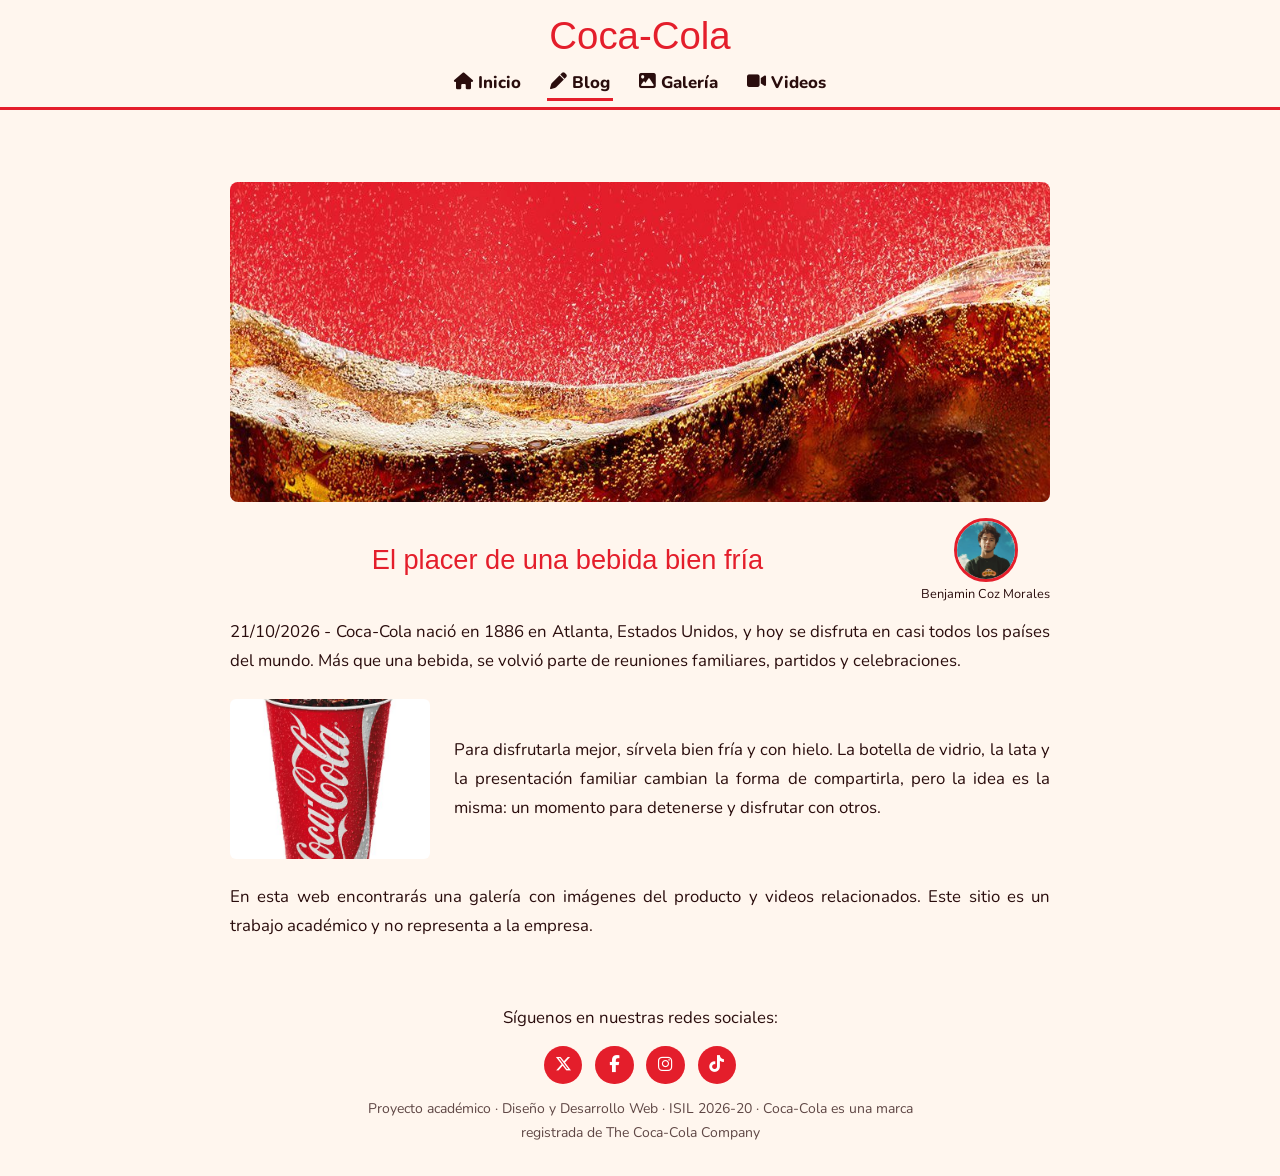
<file: blog.html>
<!DOCTYPE html>
<html lang="es">
<head>
  <meta charset="UTF-8">
  <meta name="viewport" content="width=device-width, initial-scale=1.0">
  <title>Blog | Coca-Cola</title>
  <link rel="icon" type="image/jpeg" href="img/favicon.jpg">
  <link rel="preconnect" href="https://fonts.googleapis.com">
  <link href="https://fonts.googleapis.com/css2?family=Pacifico&family=Nunito:wght@400;700;800&display=swap" rel="stylesheet">
  <link rel="stylesheet" href="https://cdnjs.cloudflare.com/ajax/libs/font-awesome/6.5.1/css/all.min.css">
  <link rel="stylesheet" href="css/estilos.css">
</head>
<body class="interna">
  <header class="cabecera">
    <a class="logo" href="index.html">Coca-Cola</a>
  <nav aria-label="Menú principal">
    <ul class="menu">
      <li><a href="index.html"><i class="fa-solid fa-house"></i> Inicio</a></li>
      <li><a href="blog.html" class="activo"><i class="fa-solid fa-pen"></i> Blog</a></li>
      <li><a href="galeria.html"><i class="fa-solid fa-image"></i> Galería</a></li>
      <li><a href="videos.html"><i class="fa-solid fa-video"></i> Videos</a></li>
    </ul>
  </nav>
  </header>
  <main class="contenido">
    <article>
      <img class="banner" src="img/blog.jpg" alt="Botella y lata de gaseosa en tonos rojos">
      <div class="titulo-blog">
        <h2>El placer de una bebida bien fría</h2>
        <figure class="autor">
          <img src="img/alumno.jpg" alt="Foto del creador de la web">
          <figcaption>Benjamin Coz Morales</figcaption>
        </figure>
      </div>
      <p><time datetime="2026-10-21">21/10/2026</time> - Coca-Cola nació en 1886 en Atlanta, Estados Unidos, y hoy se disfruta en casi todos los países del mundo. Más que una bebida, se volvió parte de reuniones familiares, partidos y celebraciones.</p>
      <div class="bloque">
        <img src="img/vaso.jpg" alt="Vaso con hielo">
        <p>Para disfrutarla mejor, sírvela bien fría y con hielo. La botella de vidrio, la lata y la presentación familiar cambian la forma de compartirla, pero la idea es la misma: un momento para detenerse y disfrutar con otros.</p>
      </div>
      <p>En esta web encontrarás una galería con imágenes del producto y videos relacionados. Este sitio es un trabajo académico y no representa a la empresa.</p>
    </article>
  </main>
  <footer class="pie">
    <p>Síguenos en nuestras redes sociales:</p>
    <ul class="redes">
      <li><a href="https://x.com/CocaCola" target="_blank" rel="noopener" aria-label="X"><i class="fa-brands fa-x-twitter"></i></a></li>
      <li><a href="https://www.facebook.com/CocaCola" target="_blank" rel="noopener" aria-label="Facebook"><i class="fa-brands fa-facebook-f"></i></a></li>
      <li><a href="https://www.instagram.com/cocacola" target="_blank" rel="noopener" aria-label="Instagram"><i class="fa-brands fa-instagram"></i></a></li>
      <li><a href="https://www.tiktok.com/@cocacola" target="_blank" rel="noopener" aria-label="TikTok"><i class="fa-brands fa-tiktok"></i></a></li>
    </ul>
    <small>Proyecto académico · Diseño y Desarrollo Web · ISIL 2026-20 · Coca-Cola es una marca registrada de The Coca-Cola Company</small>
  </footer>
</body>
</html>
</file>
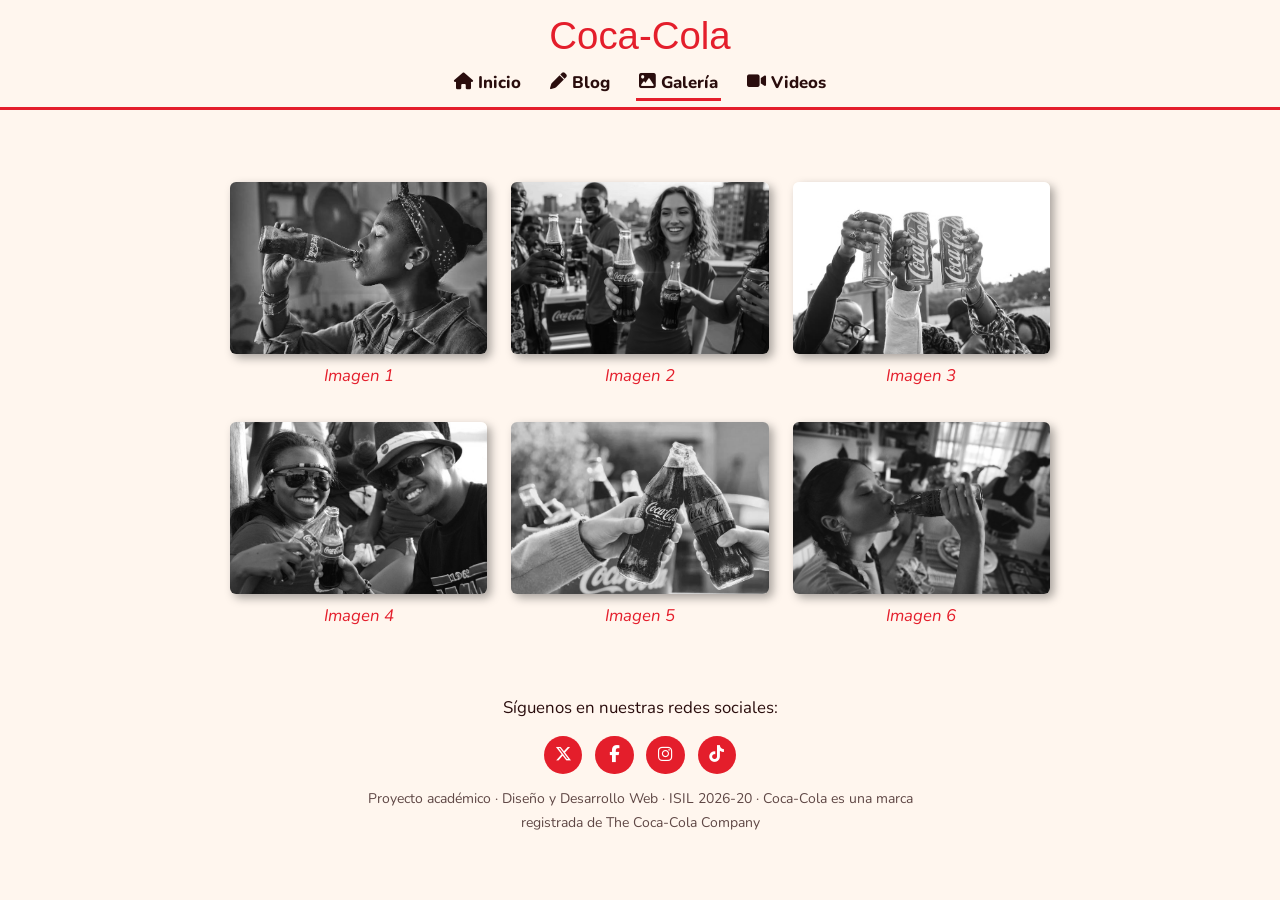
<file: galeria.html>
<!DOCTYPE html>
<html lang="es">
<head>
  <meta charset="UTF-8">
  <meta name="viewport" content="width=device-width, initial-scale=1.0">
  <title>Galería | Coca-Cola</title>
  <link rel="icon" type="image/jpeg" href="img/favicon.jpg">
  <link rel="preconnect" href="https://fonts.googleapis.com">
  <link href="https://fonts.googleapis.com/css2?family=Pacifico&family=Nunito:wght@400;700;800&display=swap" rel="stylesheet">
  <link rel="stylesheet" href="https://cdnjs.cloudflare.com/ajax/libs/font-awesome/6.5.1/css/all.min.css">
  <link rel="stylesheet" href="css/estilos.css">
</head>
<body class="interna">
  <header class="cabecera">
    <a class="logo" href="index.html">Coca-Cola</a>
  <nav aria-label="Menú principal">
    <ul class="menu">
      <li><a href="index.html"><i class="fa-solid fa-house"></i> Inicio</a></li>
      <li><a href="blog.html"><i class="fa-solid fa-pen"></i> Blog</a></li>
      <li><a href="galeria.html" class="activo"><i class="fa-solid fa-image"></i> Galería</a></li>
      <li><a href="videos.html"><i class="fa-solid fa-video"></i> Videos</a></li>
    </ul>
  </nav>
  </header>
  <main class="contenido">
    <section class="galeria" aria-label="Galería de imágenes">
      <figure><img src="img/galeria1.jpg" alt="Imagen 1 de la galería"><figcaption>Imagen 1</figcaption></figure>
      <figure><img src="img/galeria2.jpg" alt="Imagen 2 de la galería"><figcaption>Imagen 2</figcaption></figure>
      <figure><img src="img/galeria3.jpg" alt="Imagen 3 de la galería"><figcaption>Imagen 3</figcaption></figure>
      <figure><img src="img/galeria4.jpg" alt="Imagen 4 de la galería"><figcaption>Imagen 4</figcaption></figure>
      <figure><img src="img/galeria5.jpg" alt="Imagen 5 de la galería"><figcaption>Imagen 5</figcaption></figure>
      <figure><img src="img/galeria6.jpg" alt="Imagen 6 de la galería"><figcaption>Imagen 6</figcaption></figure>
    </section>
  </main>
  <footer class="pie">
    <p>Síguenos en nuestras redes sociales:</p>
    <ul class="redes">
      <li><a href="https://x.com/CocaCola" target="_blank" rel="noopener" aria-label="X"><i class="fa-brands fa-x-twitter"></i></a></li>
      <li><a href="https://www.facebook.com/CocaCola" target="_blank" rel="noopener" aria-label="Facebook"><i class="fa-brands fa-facebook-f"></i></a></li>
      <li><a href="https://www.instagram.com/cocacola" target="_blank" rel="noopener" aria-label="Instagram"><i class="fa-brands fa-instagram"></i></a></li>
      <li><a href="https://www.tiktok.com/@cocacola" target="_blank" rel="noopener" aria-label="TikTok"><i class="fa-brands fa-tiktok"></i></a></li>
    </ul>
    <small>Proyecto académico · Diseño y Desarrollo Web · ISIL 2026-20 · Coca-Cola es una marca registrada de The Coca-Cola Company</small>
  </footer>
</body>
</html>
</file>
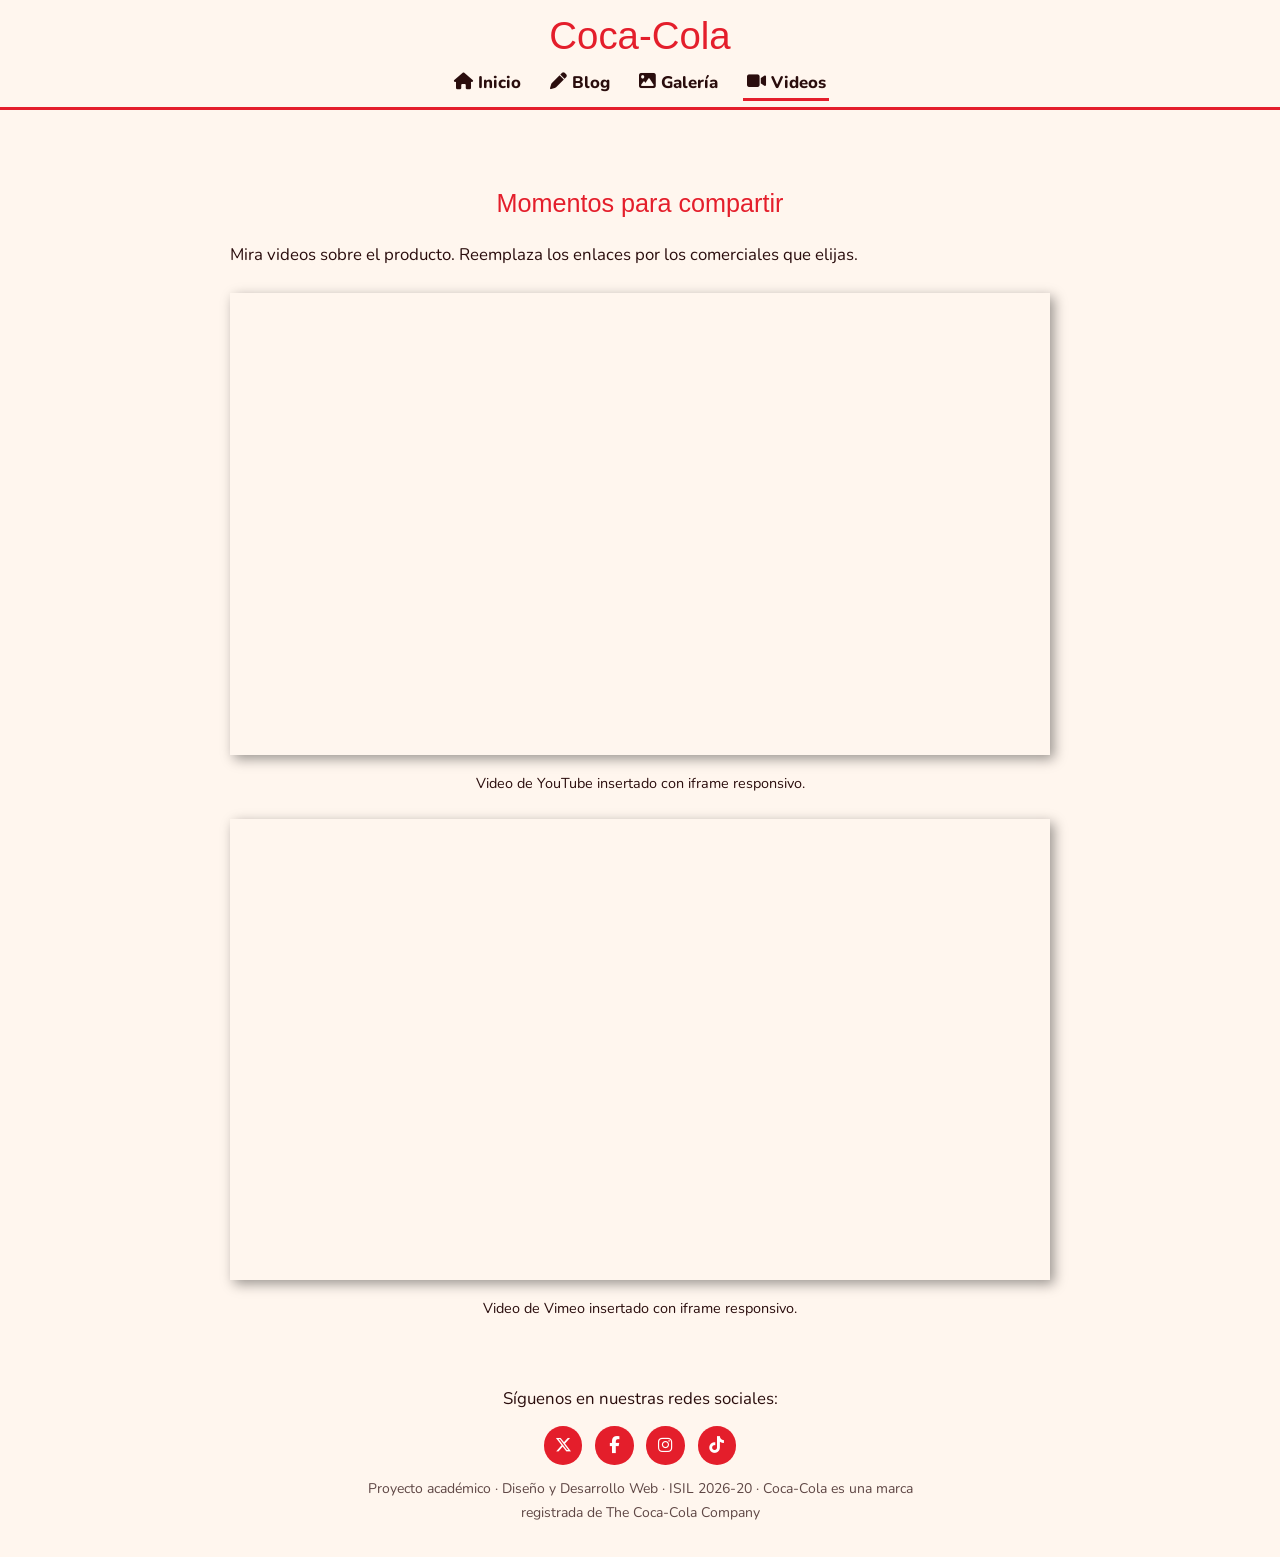
<file: videos.html>
<!DOCTYPE html>
<html lang="es">
<head>
  <meta charset="UTF-8">
  <meta name="viewport" content="width=device-width, initial-scale=1.0">
  <title>Videos | Coca-Cola</title>
  <link rel="icon" type="image/jpeg" href="img/favicon.jpg">
  <link rel="preconnect" href="https://fonts.googleapis.com">
  <link href="https://fonts.googleapis.com/css2?family=Pacifico&family=Nunito:wght@400;700;800&display=swap" rel="stylesheet">
  <link rel="stylesheet" href="https://cdnjs.cloudflare.com/ajax/libs/font-awesome/6.5.1/css/all.min.css">
  <link rel="stylesheet" href="css/estilos.css">
</head>
<body class="interna">
  <header class="cabecera">
    <a class="logo" href="index.html">Coca-Cola</a>
  <nav aria-label="Menú principal">
    <ul class="menu">
      <li><a href="index.html"><i class="fa-solid fa-house"></i> Inicio</a></li>
      <li><a href="blog.html"><i class="fa-solid fa-pen"></i> Blog</a></li>
      <li><a href="galeria.html"><i class="fa-solid fa-image"></i> Galería</a></li>
      <li><a href="videos.html" class="activo"><i class="fa-solid fa-video"></i> Videos</a></li>
    </ul>
  </nav>
  </header>
  <main class="contenido">
    <article>
      <h2 class="centrado">Momentos para compartir</h2>
      <p>Mira videos sobre el producto. Reemplaza los enlaces por los comerciales que elijas.</p>
      <div class="video"><iframe src="https://www.youtube.com/embed/R9BbZ38YmWA" title="Video de YouTube" allowfullscreen></iframe></div>
      <p class="pie-video">Video de YouTube insertado con iframe responsivo.</p>
      <div class="video"><iframe src="https://www.youtube.com/embed/Yy6fByUmPuE" title="Video de Vimeo" allow="fullscreen; picture-in-picture" allowfullscreen></iframe></div>
      <p class="pie-video">Video de Vimeo insertado con iframe responsivo.</p>
    </article>
  </main>
  <footer class="pie">
    <p>Síguenos en nuestras redes sociales:</p>
    <ul class="redes">
      <li><a href="https://x.com/CocaCola" target="_blank" rel="noopener" aria-label="X"><i class="fa-brands fa-x-twitter"></i></a></li>
      <li><a href="https://www.facebook.com/CocaCola" target="_blank" rel="noopener" aria-label="Facebook"><i class="fa-brands fa-facebook-f"></i></a></li>
      <li><a href="https://www.instagram.com/cocacola" target="_blank" rel="noopener" aria-label="Instagram"><i class="fa-brands fa-instagram"></i></a></li>
      <li><a href="https://www.tiktok.com/@cocacola" target="_blank" rel="noopener" aria-label="TikTok"><i class="fa-brands fa-tiktok"></i></a></li>
    </ul>
    <small>Proyecto académico · Diseño y Desarrollo Web · ISIL 2026-20 · Coca-Cola es una marca registrada de The Coca-Cola Company</small>
  </footer>
</body>
</html>
</file>
<file: css/estilos.css>
/* ===== Variables ===== */
:root{
  --rojo:#e41e2b; --rojo-oscuro:#7a0c14; --crema:#fff6ee; --tinta:#2a0d0d;
  --titulos:"Poppins",Arial; --texto:"Nunito",Arial,sans-serif;
}
*{box-sizing:border-box;margin:0;padding:0}
body{font-family:var(--texto);font-size:1.05rem;line-height:1.7;color:var(--tinta);background:var(--crema)}
ul{list-style:none}
a{text-decoration:none;color:inherit}
img{max-width:100%;display:block}

.logo,.hero h1{font-family:var(--titulos);font-weight:400}

/* ===== Menú (Flexbox) ===== */
.menu{display:flex;justify-content:center;flex-wrap:wrap;gap:1.4rem}
.menu a{font-weight:800;padding:.3rem .2rem;border-bottom:3px solid transparent;transition:color .2s,border-color .2s}
.menu a:hover{color:var(--rojo);border-color:var(--rojo)}
.menu a.activo{border-color:var(--rojo)}

/* ===== Redes ===== */
.redes{display:flex;justify-content:center;gap:.8rem}
.redes a{display:flex;align-items:center;justify-content:center;width:2.4rem;height:2.4rem;border-radius:50%;background:var(--rojo);color:#fff;transition:transform .2s,background .2s}
.redes a:hover{background:var(--tinta);transform:translateY(-3px)}

/* ===== Portada ===== */
.hero{min-height:100vh;display:flex;align-items:center;justify-content:center;text-align:center;
  background:linear-gradient(rgba(60,0,5,.25),rgba(60,0,5,.45)),url("../img/portada.jpg") center/cover no-repeat;color:#fff}
.hero-contenido{max-width:760px;padding:2rem;display:flex;flex-direction:column;align-items:center;gap:1.4rem}
.hero h1{font-size:clamp(3.2rem,11vw,7rem);line-height:1.1;text-shadow:3px 3px 0 var(--rojo-oscuro)}
.slogan{font-size:1.25rem;font-weight:700}
.hero .menu a:hover{color:#fff;border-color:#fff}
.hero .menu a.activo{border-color:#fff}
.hero .redes a{background:#fff;color:var(--rojo)}
.hero .redes a:hover{background:var(--tinta);color:#fff}

/* ===== Páginas internas: cabecera fija ===== */
.interna{padding-top:150px}
.cabecera{position:fixed;top:0;left:0;width:100%;z-index:10;background:var(--crema);
  display:flex;flex-direction:column;align-items:center;gap:.6rem;padding:.8rem 1rem .6rem;border-bottom:3px solid var(--rojo)}
.cabecera .logo{font-size:2.4rem;line-height:1.2;color:var(--rojo)}

.contenido{width:min(90%,820px);margin:2rem auto}
.contenido p{margin:1rem 0;text-align:justify}
.centrado{text-align:center}
h2{font-family:var(--titulos);font-weight:400;color:var(--rojo)}

/* ===== Blog ===== */
.banner{width:100%;height:320px;object-fit:cover;border-radius:8px}
.titulo-blog{display:flex;justify-content:space-between;align-items:center;margin-top:1rem;gap:1rem}
.titulo-blog h2{flex:1;text-align:center;font-size:1.7rem}
.autor{text-align:center;font-size:.8rem;line-height:1.2}
.autor img{width:64px;height:64px;border-radius:50%;object-fit:cover;margin:0 auto .3rem;border:3px solid var(--rojo)}
.bloque{display:flex;align-items:center;gap:1.5rem;margin:1.5rem 0}
.bloque img{width:200px;height:160px;object-fit:cover;border-radius:6px;flex-shrink:0}
.bloque p{margin:0}

/* ===== Galería (Flexbox + hover) ===== */
.galeria{display:flex;flex-wrap:wrap;justify-content:center;gap:2rem 1.5rem}
.galeria figure{flex:0 1 calc(33.333% - 1rem);min-width:220px;text-align:center}
.galeria img{width:100%;aspect-ratio:3/2;object-fit:cover;border-radius:6px;box-shadow:4px 4px 10px rgba(0,0,0,.35);
  filter:grayscale(100%);transition:filter .35s,transform .35s}
.galeria img:hover{filter:grayscale(0);transform:scale(1.06) rotate(-1deg)}
.galeria figcaption{font-style:italic;color:var(--rojo);margin-top:.5rem}

/* ===== Videos responsivos ===== */
.video{position:relative;width:100%;aspect-ratio:16/9;margin:1.5rem auto 0;box-shadow:4px 4px 12px rgba(0,0,0,.4)}
.video iframe{position:absolute;inset:0;width:100%;height:100%;border:0}
.pie-video{font-size:.9rem;text-align:center !important}

/* ===== Pie ===== */
.pie{display:flex;flex-direction:column;align-items:center;gap:.8rem;padding:2rem 1rem;text-align:center}
.pie small{max-width:560px;opacity:.75}

@media (max-width:600px){
  .interna{padding-top:175px}
  .bloque{flex-direction:column}
  .banner{height:200px}
  .galeria figure{flex-basis:100%}
}
</file>
